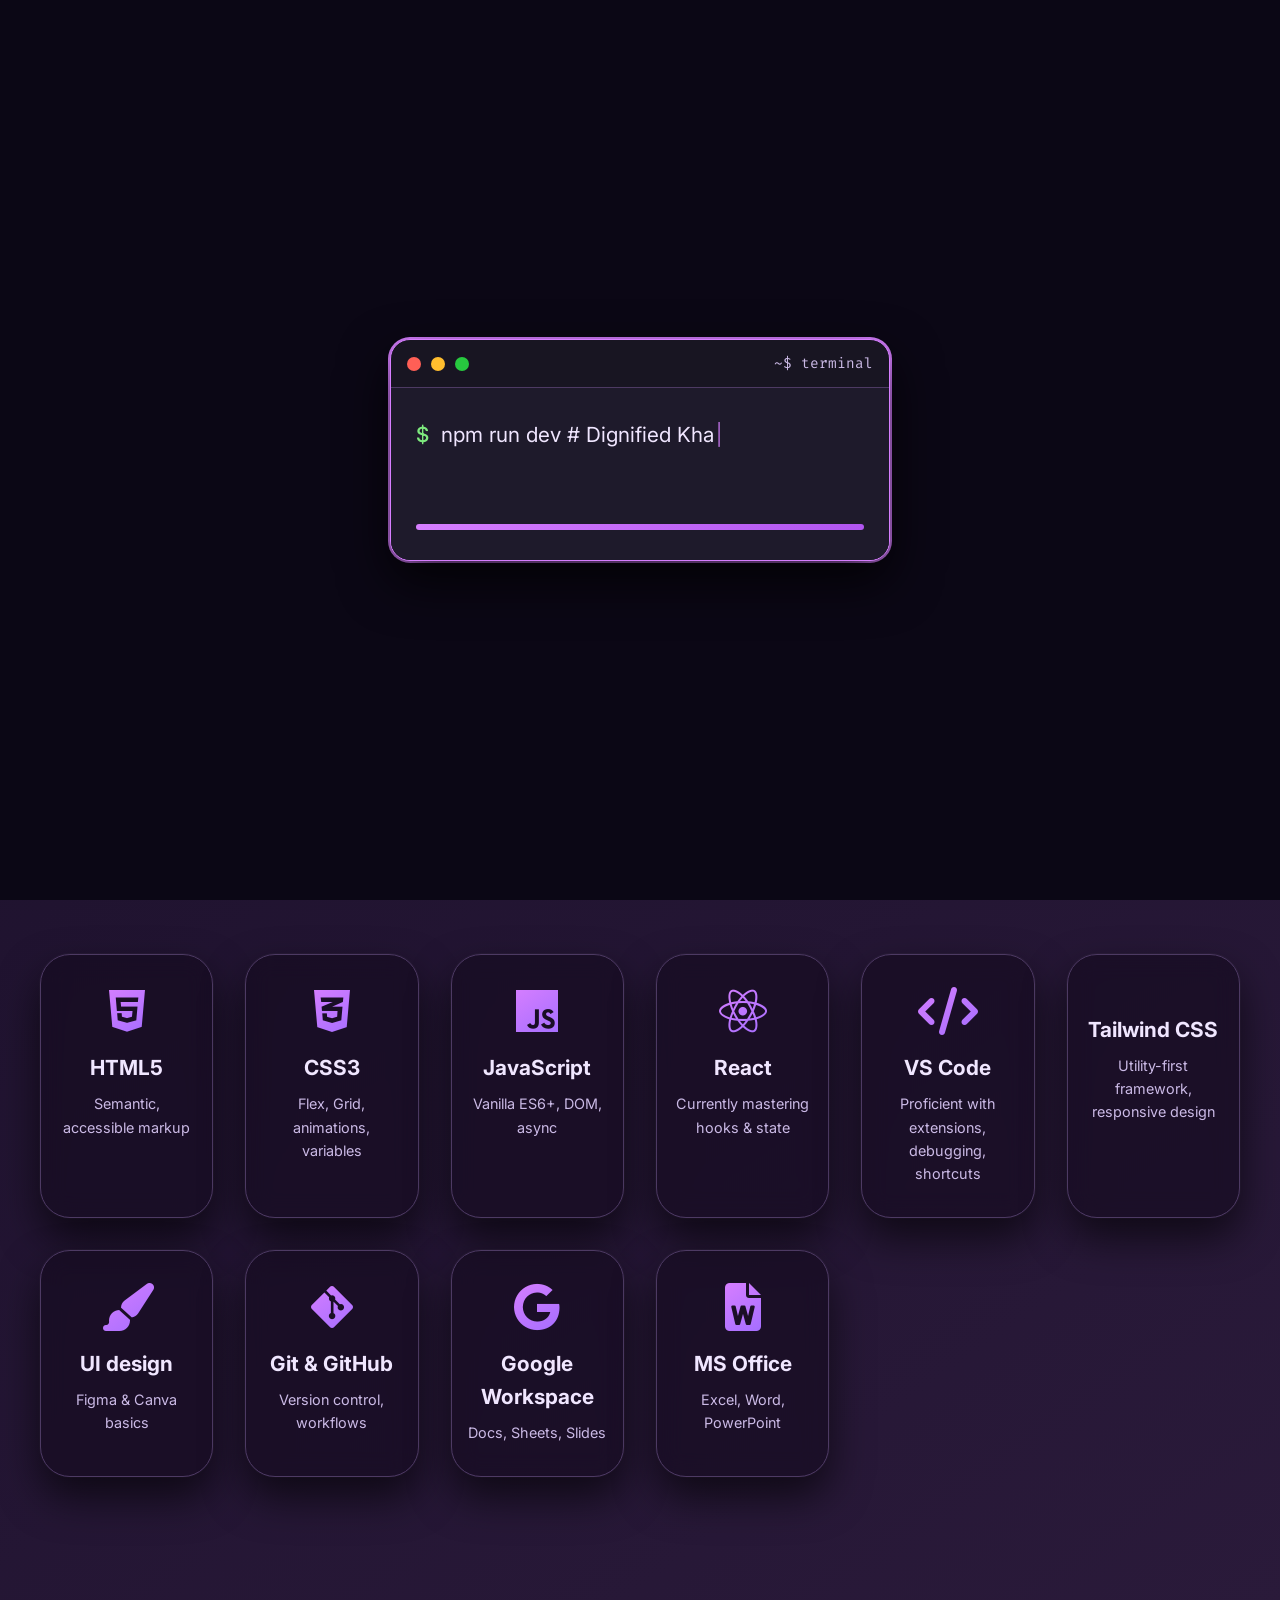
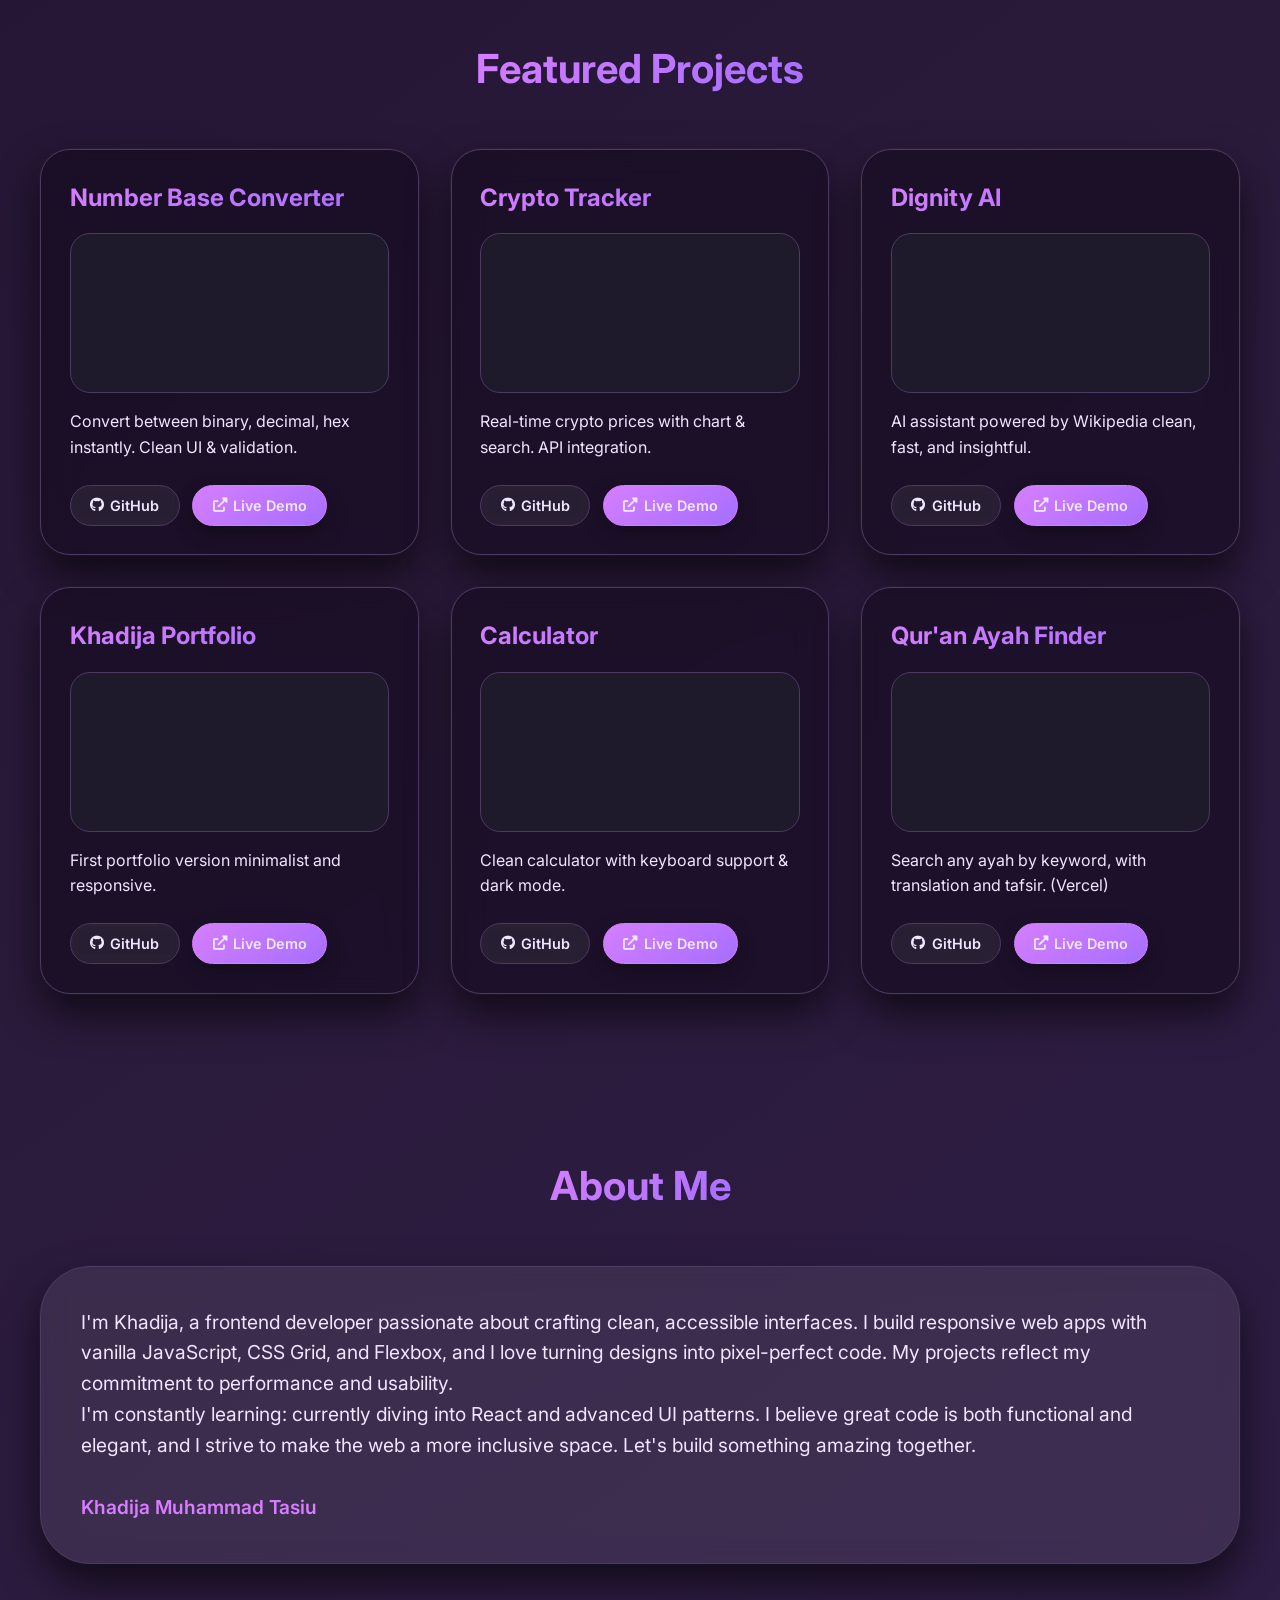
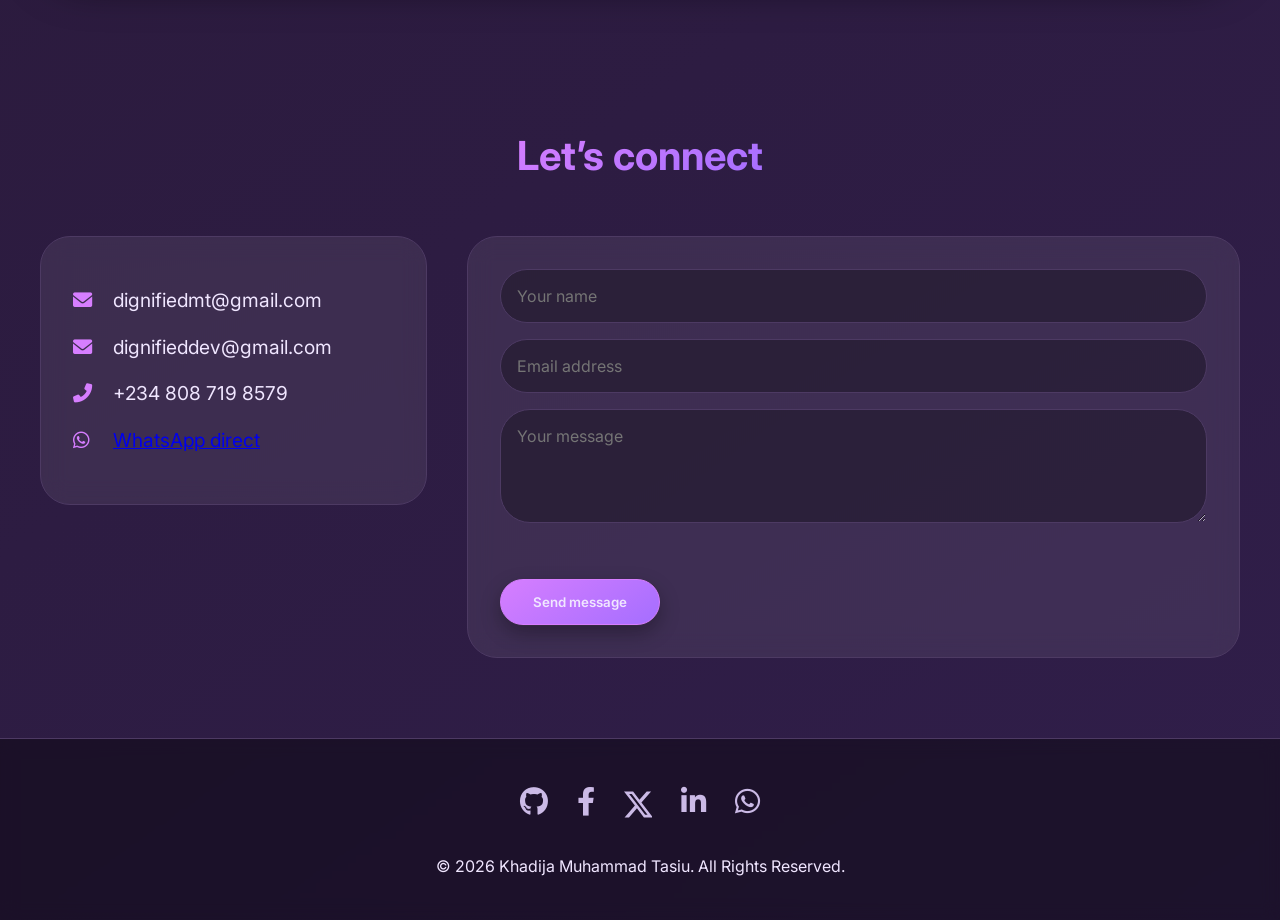
<file: index.html>
<!DOCTYPE html>
<html lang="en">
<head>
    <meta charset="UTF-8">
    <meta name="viewport" content="width=device-width, initial-scale=1.0">
    <title>Khadija Muhammad Tasiu · Frontend Developer</title>
    <!-- Google Fonts & Font Awesome 6 (icons only) -->
    <link rel="preconnect" href="https://fonts.googleapis.com">
    <link rel="preconnect" href="https://fonts.gstatic.com" crossorigin>
    <link href="https://fonts.googleapis.com/css2?family=Inter:opsz,wght@14..32,400;14..32,500;14..32,600;14..32,700&family=Fira+Code:wght@400;500&display=swap" rel="stylesheet">
    <link rel="stylesheet" href="https://cdnjs.cloudflare.com/ajax/libs/font-awesome/6.0.0-beta3/css/all.min.css">
    <link rel="stylesheet" href="style.css">
</head>
<body>
    <!-- SIMPLE VISIBLE LOADING OVERLAY -->
    <div id="loading-overlay" class="loading-overlay">
        <div class="overlay-card">
            <div class="overlay-header">
                <span class="dot red"></span>
                <span class="dot yellow"></span>
                <span class="dot green"></span>
                <span class="overlay-title">~$ terminal</span>
            </div>
            <div class="overlay-body">
                <div class="command-line">
                    <span class="prompt">$</span>
                    <span id="typewriter-main" class="command"></span>
                    <span class="cursor" id="cursor-main">|</span>
                </div>
                <div class="output-line" id="typewriter-quote"></div>
                <div class="loading-bar"><div class="loading-fill"></div></div>
            </div>
        </div>
    </div>

    <!-- STICKY NAVBAR with theme toggle -->
    <nav class="navbar" id="navbar">
        <div class="nav-container">
            <div class="logo">
                <i class="fas fa-code"></i> <strong>Dev Dignified</strong>
            </div>
            <ul class="nav-menu" id="nav-menu">
                <li><a href="#home" class="nav-link active">Home</a></li>
                <li><a href="#skills" class="nav-link">Skills</a></li>
                <li><a href="#projects" class="nav-link">Projects</a></li>
                <li><a href="#about" class="nav-link">About</a></li>
                <li><a href="#contact" class="nav-link">Contact</a></li>
            </ul>
            <div class="nav-actions">
                <button id="theme-toggle" class="theme-toggle" aria-label="Toggle theme">
                    <i class="fas fa-sun"></i>
                </button>
                <div class="hamburger" id="hamburger">
                    <span class="bar"></span><span class="bar"></span><span class="bar"></span>
                </div>
            </div>
        </div>
    </nav>

    <!-- HERO SECTION -->
    <section id="home" class="hero">
        <div class="hero-container fade-in">
            <img src="profile.jpg" alt="Khadija Muhammad Tasiu" class="profile-img" onerror="this.src='https://via.placeholder.com/200x200?text=Khadija'">
            <h1>Khadija Muhammad Tasiu</h1>
            <p class="hero-title">Frontend Developer · UI Architect · Accessibility advocate</p>
            <p class="hero-quote">“A lady who writes code writes the future.”</p>
            <div class="hero-buttons">
                <a href="#contact" class="btn primary-btn">Hire Me</a>
                <a href="#projects" class="btn outline-btn">View Projects</a>
                <a href="khadija_m_tasiu_cv.pdf" target="_blank" class="btn outline-btn">View CV <i class="fas fa-external-link-alt"></i></a>
            </div>
        </div>
    </section>

    <!-- SKILLS SECTION -->
    <section id="skills" class="skills">
        <div class="container">
            <h2 class="section-title"><span class="gradient-text">Technical Skills</span></h2>
            <div class="skills-grid">
                <div class="skill-card"><i class="fab fa-html5"></i><h3>HTML5</h3><p>Semantic, accessible markup</p></div>
                <div class="skill-card"><i class="fab fa-css3-alt"></i><h3>CSS3</h3><p>Flex, Grid, animations, variables</p></div>
                <div class="skill-card"><i class="fab fa-js"></i><h3>JavaScript</h3><p>Vanilla ES6+, DOM, async</p></div>
                <div class="skill-card"><i class="fab fa-react"></i><h3>React</h3><p>Currently mastering hooks & state</p></div>
                <div class="skill-card"><i class="fas fa-code"></i><h3>VS Code</h3><p>Proficient with extensions, debugging, shortcuts</p></div>
                <div class="skill-card"><i class="fab fa-tailwindcss"></i><h3>Tailwind CSS</h3><p>Utility-first framework, responsive design</p></div>
                <div class="skill-card"><i class="fas fa-paint-brush"></i><h3>UI design</h3><p>Figma & Canva basics</p></div>
                <div class="skill-card"><i class="fab fa-git-alt"></i><h3>Git & GitHub</h3><p>Version control, workflows</p></div>
                <div class="skill-card"><i class="fab fa-google"></i><h3>Google Workspace</h3><p>Docs, Sheets, Slides</p></div>
                <div class="skill-card"><i class="fas fa-file-word"></i><h3>MS Office</h3><p>Excel, Word, PowerPoint</p></div>
            </div>
        </div>
    </section>

    <!-- PROJECTS SECTION (6 real repos, updated) -->
    <section id="projects" class="projects">
        <div class="container">
            <h2 class="section-title"><span class="gradient-text">Featured Projects</span></h2>
            <div class="projects-grid">
                <!-- Number Base Converter -->
                <div class="project-card">
                    <h3>Number Base Converter</h3>
                    <div class="iframe-preview"><iframe src="https://dignifiedmt.github.io/number_base_converter" title="Number Base Converter preview" loading="lazy"></iframe></div>
                    <p>Convert between binary, decimal, hex instantly. Clean UI & validation.</p>
                    <div class="project-links">
                        <a href="https://github.com/Dignifiedmt/number_base_converter" target="_blank" class="btn small-btn"><i class="fab fa-github"></i> GitHub</a>
                        <a href="https://dignifiedmt.github.io/number_base_converter" target="_blank" class="btn small-btn primary-btn"><i class="fas fa-external-link-alt"></i> Live Demo</a>
                    </div>
                </div>
                <!-- Crypto Tracker -->
                <div class="project-card">
                    <h3>Crypto Tracker</h3>
                    <div class="iframe-preview"><iframe src="https://dignifiedmt.github.io/crypto_tracker" title="Crypto Tracker preview" loading="lazy"></iframe></div>
                    <p>Real-time crypto prices with chart & search. API integration.</p>
                    <div class="project-links">
                        <a href="https://github.com/Dignifiedmt/crypto_tracker" target="_blank" class="btn small-btn"><i class="fab fa-github"></i> GitHub</a>
                        <a href="https://dignifiedmt.github.io/crypto_tracker" target="_blank" class="btn small-btn primary-btn"><i class="fas fa-external-link-alt"></i> Live Demo</a>
                    </div>
                </div>
                <!-- Dignity AI (updated) -->
                <div class="project-card">
                    <h3>Dignity AI</h3>
                    <div class="iframe-preview"><iframe src="https://dignifiedmt.github.io/dignity-ai" title="Dignity AI preview" loading="lazy"></iframe></div>
                    <p>AI assistant powered by Wikipedia clean, fast, and insightful.</p>
                    <div class="project-links">
                        <a href="https://github.com/Dignifiedmt/dignity-ai.git" target="_blank" class="btn small-btn"><i class="fab fa-github"></i> GitHub</a>
                        <a href="https://dignifiedmt.github.io/dignity-ai" target="_blank" class="btn small-btn primary-btn"><i class="fas fa-external-link-alt"></i> Live Demo</a>
                    </div>
                </div>
                <!-- Khadija Portfolio -->
                <div class="project-card">
                    <h3>Khadija Portfolio</h3>
                    <div class="iframe-preview"><iframe src="https://dignifiedmt.github.io/khadija_portfolio" title="Portfolio v1 preview" loading="lazy"></iframe></div>
                    <p>First portfolio version minimalist and responsive.</p>
                    <div class="project-links">
                        <a href="https://github.com/Dignifiedmt/khadija_portfolio" target="_blank" class="btn small-btn"><i class="fab fa-github"></i> GitHub</a>
                        <a href="https://dignifiedmt.github.io/khadija_portfolio" target="_blank" class="btn small-btn primary-btn"><i class="fas fa-external-link-alt"></i> Live Demo</a>
                    </div>
                </div>
                <!-- Calculator -->
                <div class="project-card">
                    <h3>Calculator</h3>
                    <div class="iframe-preview"><iframe src="https://dignifiedmt.github.io/calculator" title="Calculator preview" loading="lazy"></iframe></div>
                    <p>Clean calculator with keyboard support & dark mode.</p>
                    <div class="project-links">
                        <a href="https://github.com/Dignifiedmt/calculator" target="_blank" class="btn small-btn"><i class="fab fa-github"></i> GitHub</a>
                        <a href="https://dignifiedmt.github.io/calculator" target="_blank" class="btn small-btn primary-btn"><i class="fas fa-external-link-alt"></i> Live Demo</a>
                    </div>
                </div>
                <!-- Qur'an Ayah Finder (Vercel) -->
                <div class="project-card">
                    <h3>Qur'an Ayah Finder</h3>
                    <div class="iframe-preview"><iframe src="https://quran-ayah-finder.vercel.app" title="Ayah Finder preview" loading="lazy"></iframe></div>
                    <p>Search any ayah by keyword, with translation and tafsir. (Vercel)</p>
                    <div class="project-links">
                        <a href="https://github.com/Dignifiedmt/qur-an-ayah-finder" target="_blank" class="btn small-btn"><i class="fab fa-github"></i> GitHub</a>
                        <a href="https://quran-ayah-finder.vercel.app" target="_blank" class="btn small-btn primary-btn"><i class="fas fa-external-link-alt"></i> Live Demo</a>
                    </div>
                </div>
            </div>
        </div>
    </section>

    <!-- ABOUT ME SECTION (concise) -->
    <section id="about" class="about">
        <div class="container">
            <h2 class="section-title"><span class="gradient-text">About Me</span></h2>
            <div class="about-content glass-card">
                <p>I'm Khadija, a frontend developer passionate about crafting clean, accessible interfaces. I build responsive web apps with vanilla JavaScript, CSS Grid, and Flexbox, and I love turning designs into pixel-perfect code. My projects reflect my commitment to performance and usability.</p>
                <p>I'm constantly learning: currently diving into React and advanced UI patterns. I believe great code is both functional and elegant, and I strive to make the web a more inclusive space. Let's build something amazing together.</p>
                <p class="signature">Khadija Muhammad Tasiu</p>
            </div>
        </div>
    </section>

    <!-- CONTACT SECTION -->
    <section id="contact" class="contact">
        <div class="container">
            <h2 class="section-title"><span class="gradient-text">Let’s connect</span></h2>
            <div class="contact-grid">
                <div class="contact-info glass-card">
                    <p><i class="fas fa-envelope"></i> dignifiedmt@gmail.com</p>
                    <p><i class="fas fa-envelope"></i> dignifieddev@gmail.com</p>
                    <p><i class="fas fa-phone-alt"></i> +234 808 719 8579</p>
                    <p><i class="fab fa-whatsapp"></i> <a href="https://wa.me/2348087198579" target="_blank">WhatsApp direct</a></p>
                </div>
                <form class="contact-form glass-card" action="mailto:dignifieddev@gmail.com" method="POST" enctype="text/plain" id="contactForm">
                    <input type="text" name="name" id="name" placeholder="Your name" required>
                    <input type="email" name="email" id="email" placeholder="Email address" required>
                    <textarea name="message" id="message" rows="4" placeholder="Your message" required></textarea>
                    <div class="form-feedback" id="formFeedback"></div>
                    <button type="submit" class="btn primary-btn" id="submitBtn">Send message</button>
                </form>
            </div>
        </div>
    </section>

    <!-- FOOTER -->
    <footer class="footer">
        <div class="container">
            <div class="social-links">
                <a href="https://github.com/Dignifiedmt" target="_blank" aria-label="GitHub"><i class="fab fa-github"></i></a>
                <a href="https://www.facebook.com/devkhadijamtasiu" target="_blank" aria-label="Facebook"><i class="fab fa-facebook-f"></i></a>
                <a href="https://x.com/Dignifiedmt" target="_blank" aria-label="X (Twitter)">
                <svg xmlns="http://www.w3.org/2000/svg" width="24" height="24" viewBox="0 0 24 24" fill="currentColor" class="x-icon">
                <path d="M18.901 1.153h3.68l-8.04 9.19L24 22.846h-7.406l-5.8-7.584-6.638 7.584H.474l8.6-9.83L0 1.154h7.594l5.243 6.932ZM17.61 20.644h2.039L6.486 3.24H4.298Z"/>
                </svg>
                </a>
                <a href="https://www.linkedin.com/in/khadija-muhammad-tasiu-407240288" target="_blank" aria-label="LinkedIn"><i class="fab fa-linkedin-in"></i></a>
                <a href="https://wa.me/2348087198579" target="_blank" aria-label="WhatsApp"><i class="fab fa-whatsapp"></i></a>
            </div>
            <div class="copyright">
                &copy; <span id="year"></span> Khadija Muhammad Tasiu. All Rights Reserved.
            </div>
        </div>
    </footer>

    <!-- SCROLL TO TOP BUTTON -->
    <button id="scrollTopBtn" aria-label="Scroll to top"><i class="fas fa-arrow-up"></i></button>

    <script src="script.js"></script>
</body>
</html>
</file>
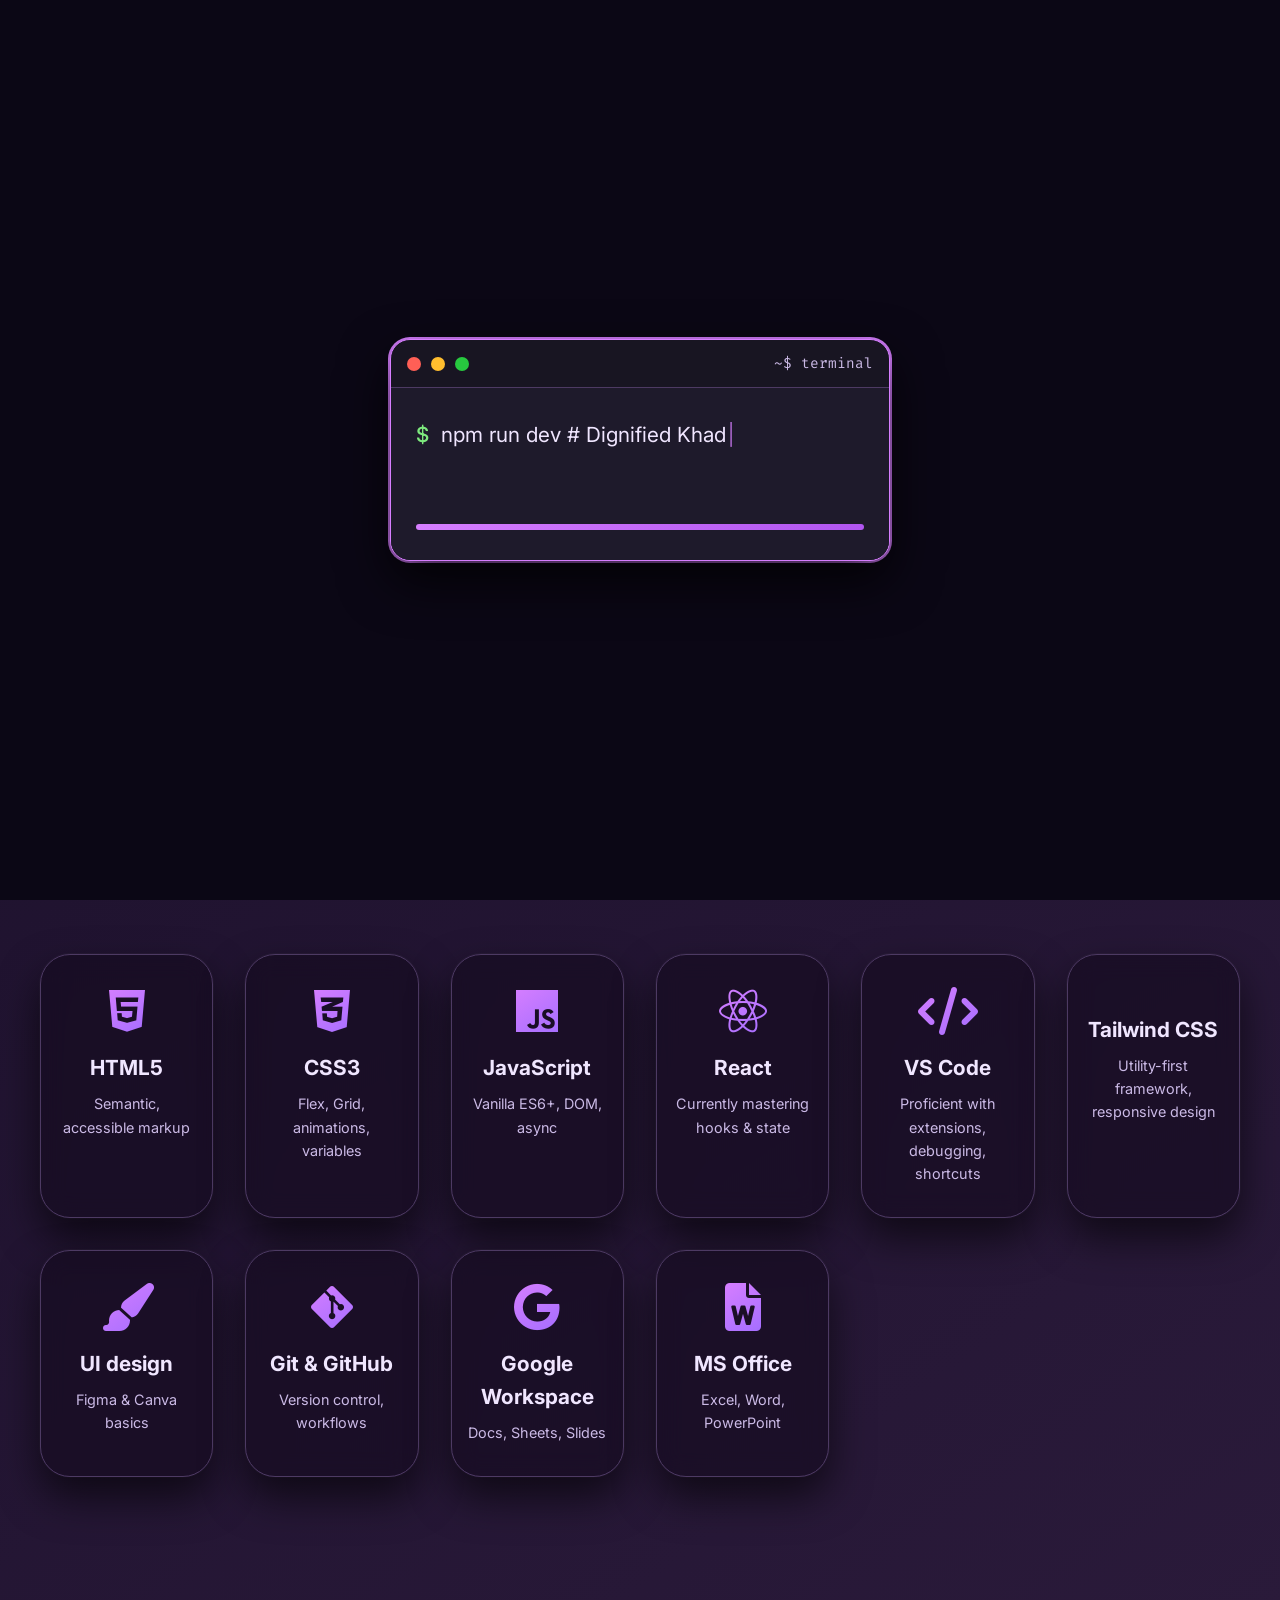
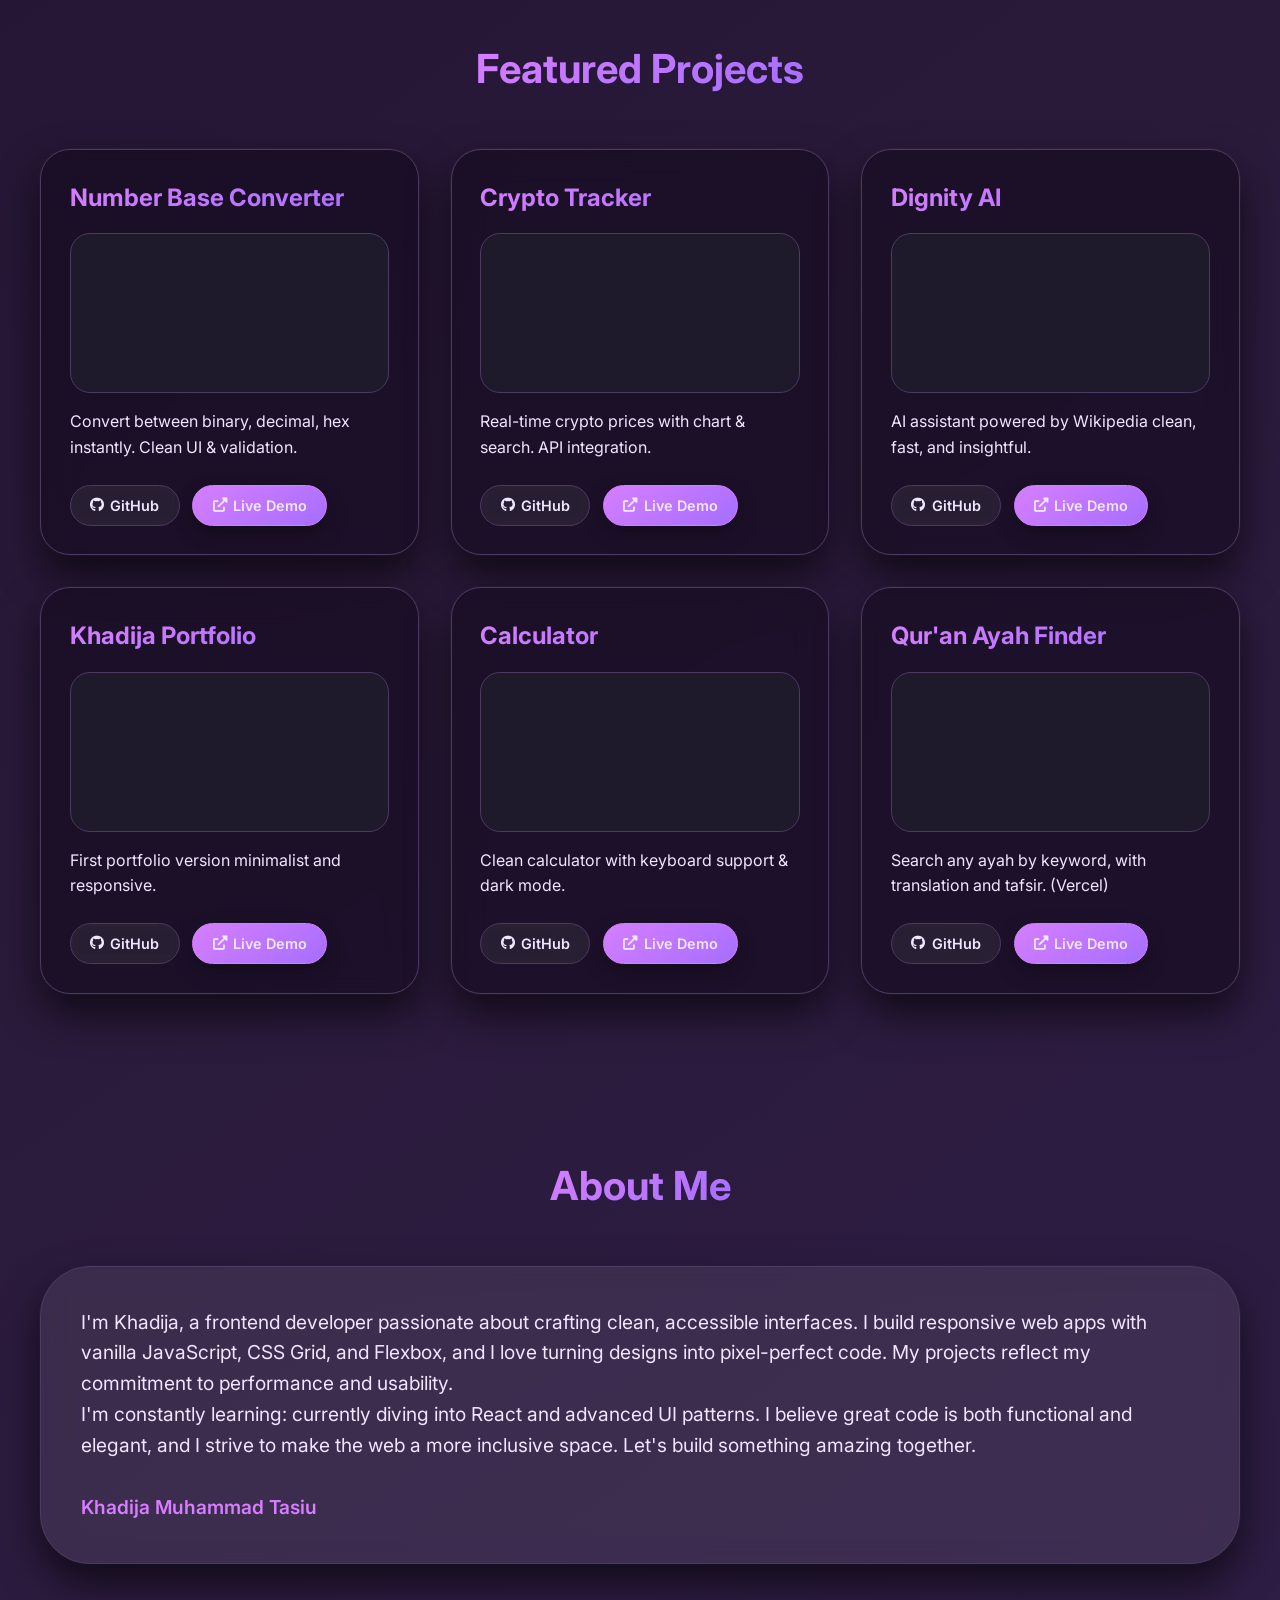
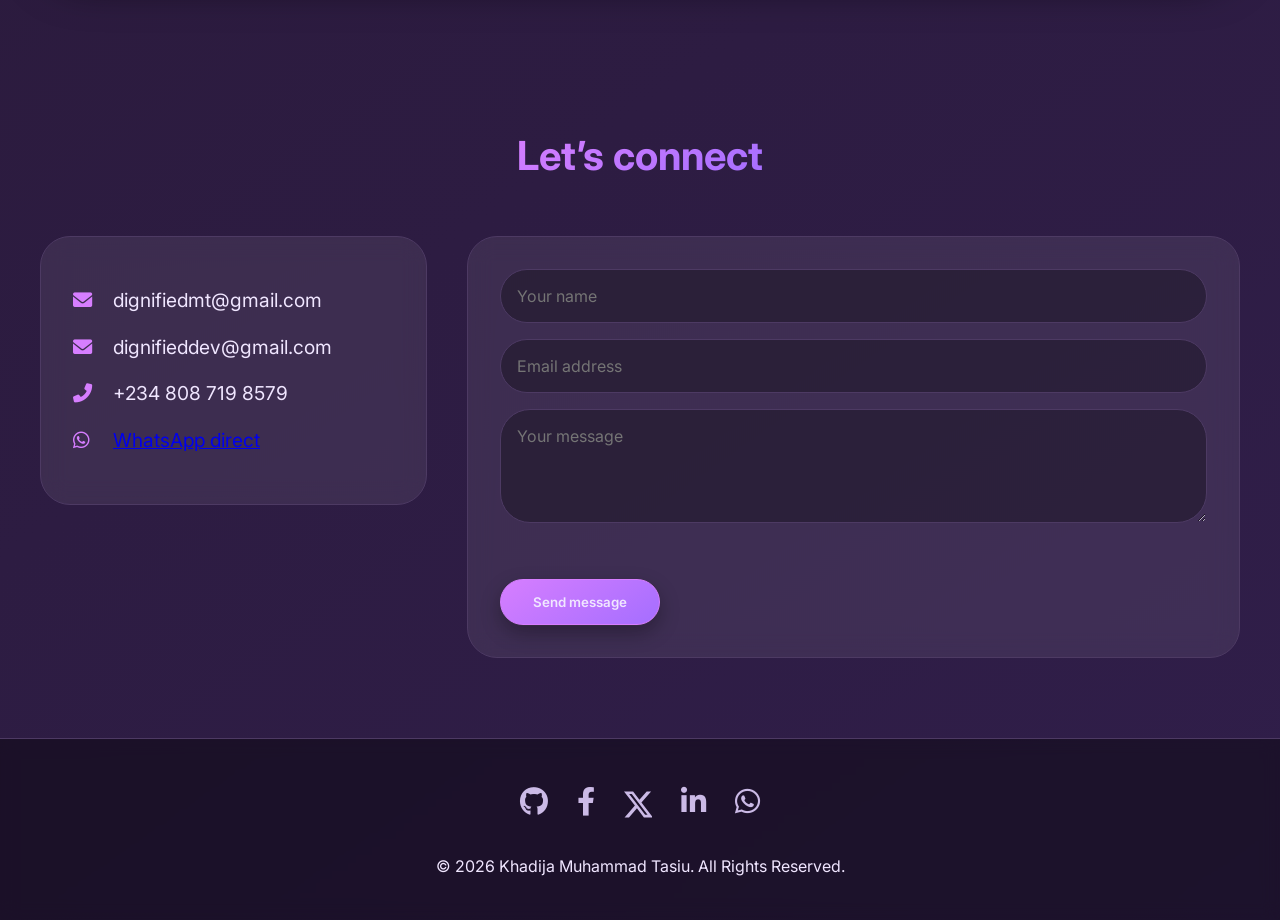
<file: indexs.html>
<!DOCTYPE html>
<html lang="en">
<head>
    <meta charset="UTF-8">
    <meta name="viewport" content="width=device-width, initial-scale=1.0">
    <title>Khadija Muhammad Tasiu · Frontend Developer</title>
    <!-- Google Fonts & Font Awesome 6 (icons only) -->
    <link rel="preconnect" href="https://fonts.googleapis.com">
    <link rel="preconnect" href="https://fonts.gstatic.com" crossorigin>
    <link href="https://fonts.googleapis.com/css2?family=Inter:opsz,wght@14..32,400;14..32,500;14..32,600;14..32,700&family=Fira+Code:wght@400;500&display=swap" rel="stylesheet">
    <link rel="stylesheet" href="https://cdnjs.cloudflare.com/ajax/libs/font-awesome/6.0.0-beta3/css/all.min.css">
    <link rel="stylesheet" href="style.css">
</head>
<body>
    <!-- SIMPLE VISIBLE LOADING OVERLAY -->
    <div id="loading-overlay" class="loading-overlay">
        <div class="overlay-card">
            <div class="overlay-header">
                <span class="dot red"></span>
                <span class="dot yellow"></span>
                <span class="dot green"></span>
                <span class="overlay-title">~$ terminal</span>
            </div>
            <div class="overlay-body">
                <div class="command-line">
                    <span class="prompt">$</span>
                    <span id="typewriter-main" class="command"></span>
                    <span class="cursor" id="cursor-main">|</span>
                </div>
                <div class="output-line" id="typewriter-quote"></div>
                <div class="loading-bar"><div class="loading-fill"></div></div>
            </div>
        </div>
    </div>

    <!-- STICKY NAVBAR with theme toggle -->
    <nav class="navbar" id="navbar">
        <div class="nav-container">
            <div class="logo">
                <i class="fas fa-code"></i> <strong>Dev Dignified</strong>
            </div>
            <ul class="nav-menu" id="nav-menu">
                <li><a href="#home" class="nav-link active">Home</a></li>
                <li><a href="#skills" class="nav-link">Skills</a></li>
                <li><a href="#projects" class="nav-link">Projects</a></li>
                <li><a href="#about" class="nav-link">About</a></li>
                <li><a href="#contact" class="nav-link">Contact</a></li>
            </ul>
            <div class="nav-actions">
                <button id="theme-toggle" class="theme-toggle" aria-label="Toggle theme">
                    <i class="fas fa-sun"></i>
                </button>
                <div class="hamburger" id="hamburger">
                    <span class="bar"></span><span class="bar"></span><span class="bar"></span>
                </div>
            </div>
        </div>
    </nav>

    <!-- HERO SECTION -->
    <section id="home" class="hero">
        <div class="hero-container fade-in">
            <img src="profile.jpg" alt="Khadija Muhammad Tasiu" class="profile-img" onerror="this.src='https://via.placeholder.com/200x200?text=Khadija'">
            <h1>Khadija Muhammad Tasiu</h1>
            <p class="hero-title">Frontend Developer · UI Architect · Accessibility advocate</p>
            <p class="hero-quote">“A lady who writes code writes the future.”</p>
            <div class="hero-buttons">
                <a href="#contact" class="btn primary-btn">Hire Me</a>
                <a href="#projects" class="btn outline-btn">View Projects</a>
                <a href="khadija_m_tasiu_cv.pdf" target="_blank" class="btn outline-btn">View CV <i class="fas fa-external-link-alt"></i></a>
            </div>
        </div>
    </section>

    <!-- SKILLS SECTION -->
    <section id="skills" class="skills">
        <div class="container">
            <h2 class="section-title"><span class="gradient-text">Technical Skills</span></h2>
            <div class="skills-grid">
                <div class="skill-card"><i class="fab fa-html5"></i><h3>HTML5</h3><p>Semantic, accessible markup</p></div>
                <div class="skill-card"><i class="fab fa-css3-alt"></i><h3>CSS3</h3><p>Flex, Grid, animations, variables</p></div>
                <div class="skill-card"><i class="fab fa-js"></i><h3>JavaScript</h3><p>Vanilla ES6+, DOM, async</p></div>
                <div class="skill-card"><i class="fab fa-react"></i><h3>React</h3><p>Currently mastering hooks & state</p></div>
                <div class="skill-card"><i class="fas fa-code"></i><h3>VS Code</h3><p>Proficient with extensions, debugging, shortcuts</p></div>
                <div class="skill-card"><i class="fab fa-tailwindcss"></i><h3>Tailwind CSS</h3><p>Utility-first framework, responsive design</p></div>
                <div class="skill-card"><i class="fas fa-paint-brush"></i><h3>UI design</h3><p>Figma & Canva basics</p></div>
                <div class="skill-card"><i class="fab fa-git-alt"></i><h3>Git & GitHub</h3><p>Version control, workflows</p></div>
                <div class="skill-card"><i class="fab fa-google"></i><h3>Google Workspace</h3><p>Docs, Sheets, Slides</p></div>
                <div class="skill-card"><i class="fas fa-file-word"></i><h3>MS Office</h3><p>Excel, Word, PowerPoint</p></div>
            </div>
        </div>
    </section>

    <!-- PROJECTS SECTION (6 real repos, updated) -->
    <section id="projects" class="projects">
        <div class="container">
            <h2 class="section-title"><span class="gradient-text">Featured Projects</span></h2>
            <div class="projects-grid">
                <!-- Number Base Converter -->
                <div class="project-card">
                    <h3>Number Base Converter</h3>
                    <div class="iframe-preview"><iframe src="https://dignifiedmt.github.io/number_base_converter" title="Number Base Converter preview" loading="lazy"></iframe></div>
                    <p>Convert between binary, decimal, hex instantly. Clean UI & validation.</p>
                    <div class="project-links">
                        <a href="https://github.com/Dignifiedmt/number_base_converter" target="_blank" class="btn small-btn"><i class="fab fa-github"></i> GitHub</a>
                        <a href="https://dignifiedmt.github.io/number_base_converter" target="_blank" class="btn small-btn primary-btn"><i class="fas fa-external-link-alt"></i> Live Demo</a>
                    </div>
                </div>
                <!-- Crypto Tracker -->
                <div class="project-card">
                    <h3>Crypto Tracker</h3>
                    <div class="iframe-preview"><iframe src="https://dignifiedmt.github.io/crypto_tracker" title="Crypto Tracker preview" loading="lazy"></iframe></div>
                    <p>Real-time crypto prices with chart & search. API integration.</p>
                    <div class="project-links">
                        <a href="https://github.com/Dignifiedmt/crypto_tracker" target="_blank" class="btn small-btn"><i class="fab fa-github"></i> GitHub</a>
                        <a href="https://dignifiedmt.github.io/crypto_tracker" target="_blank" class="btn small-btn primary-btn"><i class="fas fa-external-link-alt"></i> Live Demo</a>
                    </div>
                </div>
                <!-- Dignity AI (updated) -->
                <div class="project-card">
                    <h3>Dignity AI</h3>
                    <div class="iframe-preview"><iframe src="https://dignifiedmt.github.io/dignity-ai" title="Dignity AI preview" loading="lazy"></iframe></div>
                    <p>AI assistant powered by Wikipedia clean, fast, and insightful.</p>
                    <div class="project-links">
                        <a href="https://github.com/Dignifiedmt/dignity-ai.git" target="_blank" class="btn small-btn"><i class="fab fa-github"></i> GitHub</a>
                        <a href="https://dignifiedmt.github.io/dignity-ai" target="_blank" class="btn small-btn primary-btn"><i class="fas fa-external-link-alt"></i> Live Demo</a>
                    </div>
                </div>
                <!-- Khadija Portfolio -->
                <div class="project-card">
                    <h3>Khadija Portfolio</h3>
                    <div class="iframe-preview"><iframe src="https://dignifiedmt.github.io/khadija_portfolio" title="Portfolio v1 preview" loading="lazy"></iframe></div>
                    <p>First portfolio version minimalist and responsive.</p>
                    <div class="project-links">
                        <a href="https://github.com/Dignifiedmt/khadija_portfolio" target="_blank" class="btn small-btn"><i class="fab fa-github"></i> GitHub</a>
                        <a href="https://dignifiedmt.github.io/khadija_portfolio" target="_blank" class="btn small-btn primary-btn"><i class="fas fa-external-link-alt"></i> Live Demo</a>
                    </div>
                </div>
                <!-- Calculator -->
                <div class="project-card">
                    <h3>Calculator</h3>
                    <div class="iframe-preview"><iframe src="https://dignifiedmt.github.io/calculator" title="Calculator preview" loading="lazy"></iframe></div>
                    <p>Clean calculator with keyboard support & dark mode.</p>
                    <div class="project-links">
                        <a href="https://github.com/Dignifiedmt/calculator" target="_blank" class="btn small-btn"><i class="fab fa-github"></i> GitHub</a>
                        <a href="https://dignifiedmt.github.io/calculator" target="_blank" class="btn small-btn primary-btn"><i class="fas fa-external-link-alt"></i> Live Demo</a>
                    </div>
                </div>
                <!-- Qur'an Ayah Finder (Vercel) -->
                <div class="project-card">
                    <h3>Qur'an Ayah Finder</h3>
                    <div class="iframe-preview"><iframe src="https://quran-ayah-finder.vercel.app" title="Ayah Finder preview" loading="lazy"></iframe></div>
                    <p>Search any ayah by keyword, with translation and tafsir. (Vercel)</p>
                    <div class="project-links">
                        <a href="https://github.com/Dignifiedmt/qur-an-ayah-finder" target="_blank" class="btn small-btn"><i class="fab fa-github"></i> GitHub</a>
                        <a href="https://quran-ayah-finder.vercel.app" target="_blank" class="btn small-btn primary-btn"><i class="fas fa-external-link-alt"></i> Live Demo</a>
                    </div>
                </div>
            </div>
        </div>
    </section>

    <!-- ABOUT ME SECTION (concise) -->
    <section id="about" class="about">
        <div class="container">
            <h2 class="section-title"><span class="gradient-text">About Me</span></h2>
            <div class="about-content glass-card">
                <p>I'm Khadija, a frontend developer passionate about crafting clean, accessible interfaces. I build responsive web apps with vanilla JavaScript, CSS Grid, and Flexbox, and I love turning designs into pixel-perfect code. My projects reflect my commitment to performance and usability.</p>
                <p>I'm constantly learning: currently diving into React and advanced UI patterns. I believe great code is both functional and elegant, and I strive to make the web a more inclusive space. Let's build something amazing together.</p>
                <p class="signature">Khadija Muhammad Tasiu</p>
            </div>
        </div>
    </section>

    <!-- CONTACT SECTION -->
    <section id="contact" class="contact">
        <div class="container">
            <h2 class="section-title"><span class="gradient-text">Let’s connect</span></h2>
            <div class="contact-grid">
                <div class="contact-info glass-card">
                    <p><i class="fas fa-envelope"></i> dignifiedmt@gmail.com</p>
                    <p><i class="fas fa-envelope"></i> dignifieddev@gmail.com</p>
                    <p><i class="fas fa-phone-alt"></i> +234 808 719 8579</p>
                    <p><i class="fab fa-whatsapp"></i> <a href="https://wa.me/2348087198579" target="_blank">WhatsApp direct</a></p>
                </div>
                <form class="contact-form glass-card" action="mailto:dignifieddev@gmail.com" method="POST" enctype="text/plain" id="contactForm">
                    <input type="text" name="name" id="name" placeholder="Your name" required>
                    <input type="email" name="email" id="email" placeholder="Email address" required>
                    <textarea name="message" id="message" rows="4" placeholder="Your message" required></textarea>
                    <div class="form-feedback" id="formFeedback"></div>
                    <button type="submit" class="btn primary-btn" id="submitBtn">Send message</button>
                </form>
            </div>
        </div>
    </section>

    <!-- FOOTER -->
    <footer class="footer">
        <div class="container">
            <div class="social-links">
                <a href="https://github.com/Dignifiedmt" target="_blank" aria-label="GitHub"><i class="fab fa-github"></i></a>
                <a href="https://www.facebook.com/devkhadijamtasiu" target="_blank" aria-label="Facebook"><i class="fab fa-facebook-f"></i></a>
                <a href="https://x.com/Dignifiedmt" target="_blank" aria-label="X (Twitter)">
                <svg xmlns="http://www.w3.org/2000/svg" width="24" height="24" viewBox="0 0 24 24" fill="currentColor" class="x-icon">
                <path d="M18.901 1.153h3.68l-8.04 9.19L24 22.846h-7.406l-5.8-7.584-6.638 7.584H.474l8.6-9.83L0 1.154h7.594l5.243 6.932ZM17.61 20.644h2.039L6.486 3.24H4.298Z"/>
                </svg>
                </a>
                <a href="https://www.linkedin.com/in/khadija-muhammad-tasiu-407240288" target="_blank" aria-label="LinkedIn"><i class="fab fa-linkedin-in"></i></a>
                <a href="https://wa.me/2348087198579" target="_blank" aria-label="WhatsApp"><i class="fab fa-whatsapp"></i></a>
            </div>
            <div class="copyright">
                &copy; <span id="year"></span> Khadija Muhammad Tasiu. All Rights Reserved.
            </div>
        </div>
    </footer>

    <!-- SCROLL TO TOP BUTTON -->
    <button id="scrollTopBtn" aria-label="Scroll to top"><i class="fas fa-arrow-up"></i></button>

    <script src="script.js"></script>
</body>
</html>
</file>
<file: style.css>
/* style.css - light/dark mode with visible overlay, no Tailwind references */
:root {
    /* Dark mode (default) */
    --bg-gradient: linear-gradient(145deg, #1a0f2a, #2a1a3a, #301e4a);
    --surface: rgba(20, 10, 30, 0.6);
    --surface-light: rgba(255, 255, 255, 0.08);
    --text-primary: #f0e6ff;
    --text-secondary: #cbbae6;
    --accent: #d67eff;
    --accent-glow: #b155f0;
    --border: #4d3a63;
    --shadow: 0 20px 40px rgba(0, 0, 0, 0.6), 0 0 0 1px rgba(255, 255, 255, 0.03);
    --shadow-hover: 0 25px 45px rgba(0, 0, 0, 0.8), 0 0 0 1px var(--accent);
    --navbar-bg: rgba(18, 8, 28, 0.75);
    --footer-bg: rgba(0, 0, 0, 0.4);
    --input-bg: rgba(0, 0, 0, 0.3);
    --overlay-bg: #0b0715;
    --overlay-card: #1e1a2b;
    --success: #a5f7b0;
    --error: #ffb0b0;
}

body.light-mode {
    --bg-gradient: linear-gradient(145deg, #f5f0ff, #e6d9ff, #d9c4ff);
    --surface: rgba(245, 240, 255, 0.7);
    --surface-light: rgba(255, 255, 255, 0.5);
    --text-primary: #1a0b2e;
    --text-secondary: #4a3a5e;
    --accent: #9f5eff;
    --accent-glow: #b77eff;
    --border: #c2a2ff;
    --shadow: 0 20px 40px rgba(0, 0, 0, 0.1), 0 0 0 1px rgba(255, 255, 255, 0.8);
    --shadow-hover: 0 25px 45px rgba(0, 0, 0, 0.15), 0 0 0 1px var(--accent);
    --navbar-bg: rgba(255, 255, 255, 0.75);
    --footer-bg: rgba(240, 230, 255, 0.7);
    --input-bg: rgba(255, 255, 255, 0.5);
    --overlay-bg: #2d2640;
    --overlay-card: #f0eaff;
    --success: #2e7d32;
    --error: #c62828;
}

* {
    margin: 0;
    padding: 0;
    box-sizing: border-box;
    font-family: 'Inter', sans-serif;
    transition: background-color 0.3s, border-color 0.2s;
}

body {
    background: var(--bg-gradient);
    color: var(--text-primary);
    line-height: 1.6;
    min-height: 100vh;
}

/* ----- LOADING OVERLAY (simple & visible) ----- */
.loading-overlay {
    position: fixed;
    top: 0; left: 0; width: 100%; height: 100%;
    background: var(--overlay-bg);
    backdrop-filter: blur(10px);
    z-index: 9999;
    display: flex;
    align-items: center;
    justify-content: center;
    transition: opacity 0.5s ease, visibility 0.5s;
    font-family: 'Fira Code', monospace;
}

.overlay-card {
    background: var(--overlay-card);
    border-radius: 20px;
    width: 500px;
    max-width: 90%;
    box-shadow: 0 20px 50px rgba(0,0,0,0.8), 0 0 0 2px var(--accent);
    overflow: hidden;
    border: 1px solid var(--accent);
}

.overlay-header {
    background: rgba(0,0,0,0.2);
    padding: 12px 16px;
    display: flex;
    align-items: center;
    gap: 10px;
    border-bottom: 1px solid var(--border);
}

.dot {
    width: 14px;
    height: 14px;
    border-radius: 50%;
}

.red { background: #ff5f56; }
.yellow { background: #ffbd2e; }
.green { background: #27c93f; }

.overlay-title {
    color: var(--text-secondary);
    margin-left: auto;
    font-size: 0.9rem;
    font-family: 'Fira Code', monospace;
}

.overlay-body {
    padding: 30px 25px;
    background: var(--overlay-card);
}

.command-line {
    font-family: 'Fira Code', monospace;
    font-size: 1.3rem;
    margin-bottom: 20px;
    display: flex;
    flex-wrap: wrap;
    align-items: baseline;
}

.prompt {
    color: #7ee97e;
    margin-right: 12px;
    font-weight: 500;
}

.command {
    color: var(--text-primary);
}

.cursor {
    animation: blink 1s step-end infinite;
    color: var(--accent);
    font-weight: 300;
    margin-left: 2px;
}

.output-line {
    color: #6a9955;
    font-size: 1.1rem;
    font-family: 'Fira Code', monospace;
    min-height: 2rem;
    margin-bottom: 20px;
}

.loading-bar {
    width: 100%;
    height: 6px;
    background: var(--border);
    border-radius: 10px;
    overflow: hidden;
}

.loading-fill {
    width: 100%;
    height: 100%;
    background: linear-gradient(90deg, var(--accent), var(--accent-glow));
    animation: loadProgress 7s linear forwards;
}

@keyframes loadProgress {
    0% { width: 0%; }
    100% { width: 100%; }
}
@keyframes blink { 50% { opacity: 0; } }

/* ----- navbar ----- */
.navbar {
    position: sticky;
    top: 0;
    background: var(--navbar-bg);
    backdrop-filter: blur(16px);
    border-bottom: 1px solid var(--border);
    z-index: 100;
    padding: 0.8rem 2rem;
}

.nav-container {
    max-width: 1300px;
    margin: 0 auto;
    display: flex;
    justify-content: space-between;
    align-items: center;
}

.logo {
    font-size: 1.6rem;
    font-weight: 700;
    background: linear-gradient(145deg, var(--accent), #a56eff);
    -webkit-background-clip: text;
    background-clip: text;
    color: transparent;
}

.logo i { color: var(--accent); margin-right: 6px; }

.nav-menu {
    display: flex;
    gap: 2rem;
    list-style: none;
}

.nav-link {
    color: var(--text-secondary);
    text-decoration: none;
    font-weight: 500;
    transition: all 0.3s ease;
    position: relative;
}

.nav-link:hover, .nav-link.active {
    color: var(--text-primary);
    text-shadow: 0 0 8px var(--accent);
}

.nav-link.active::after {
    content: '';
    position: absolute;
    bottom: -6px;
    left: 0;
    width: 100%;
    height: 2px;
    background: var(--accent);
    box-shadow: 0 0 10px var(--accent);
}

.nav-actions {
    display: flex;
    align-items: center;
    gap: 1rem;
}

.theme-toggle {
    background: none;
    border: none;
    font-size: 1.6rem;
    cursor: pointer;
    color: var(--text-secondary);
    transition: transform 0.3s;
    padding: 0 0.3rem;
}

.theme-toggle:hover {
    transform: rotate(15deg);
    color: var(--accent);
}

.hamburger {
    display: none;
    flex-direction: column;
    cursor: pointer;
}

.bar {
    width: 25px;
    height: 3px;
    background: var(--text-primary);
    margin: 3px 0;
    border-radius: 2px;
}

/* ----- sections general ----- */
section {
    padding: 5rem 1rem;
}

.container {
    max-width: 1200px;
    margin: 0 auto;
}

.section-title {
    font-size: 2.5rem;
    margin-bottom: 3rem;
    text-align: center;
}

.gradient-text {
    background: linear-gradient(145deg, var(--accent), #a56eff);
    -webkit-background-clip: text;
    background-clip: text;
    color: transparent;
}

/* ----- hero ----- */
.hero {
    min-height: 75vh;
    display: flex;
    align-items: center;
    text-align: center;
}

.hero-container {
    max-width: 900px;
    margin: 0 auto;
    animation: fadeInUp 1s ease;
}

@keyframes fadeInUp {
    from { opacity: 0; transform: translateY(30px); }
    to { opacity: 1; transform: translateY(0); }
}

.profile-img {
    width: 200px;
    height: 200px;
    border-radius: 50%;
    object-fit: cover;
    border: 3px solid var(--accent);
    box-shadow: 0 0 40px var(--accent);
    margin-bottom: 2rem;
}

.hero h1 {
    font-size: 3.5rem;
    background: linear-gradient(145deg, var(--text-primary), var(--accent));
    -webkit-background-clip: text;
    background-clip: text;
    color: transparent;
    margin-bottom: 1rem;
}

.hero-title {
    font-size: 1.4rem;
    color: var(--text-secondary);
}

.hero-quote {
    font-size: 1.3rem;
    font-style: italic;
    margin: 2rem 0;
    color: var(--text-secondary);
}

.hero-buttons {
    display: flex;
    gap: 1.2rem;
    justify-content: center;
    flex-wrap: wrap;
}

.btn {
    padding: 0.9rem 2rem;
    border-radius: 50px;
    text-decoration: none;
    font-weight: 600;
    transition: all 0.3s ease;
    border: none;
    cursor: pointer;
    display: inline-flex;
    align-items: center;
    gap: 0.4rem;
    background: var(--surface-light);
    backdrop-filter: blur(4px);
    border: 1px solid var(--border);
    color: var(--text-primary);
}

.primary-btn {
    background: linear-gradient(145deg, var(--accent), #a56eff);
    border: 1px solid var(--accent);
    box-shadow: 0 8px 20px rgba(0,0,0,0.3);
}

.primary-btn:hover {
    transform: translateY(-4px);
    box-shadow: 0 15px 30px var(--accent);
}

.outline-btn:hover {
    background: var(--surface-light);
    border-color: var(--accent);
    transform: scale(1.05);
}

/* ----- skills grid ----- */
.skills-grid {
    display: grid;
    grid-template-columns: repeat(auto-fit, minmax(160px, 1fr));
    gap: 2rem;
}

.skill-card {
    background: var(--surface);
    backdrop-filter: blur(12px);
    border: 1px solid var(--border);
    border-radius: 30px;
    padding: 2rem 1rem;
    text-align: center;
    transition: all 0.3s ease;
    box-shadow: var(--shadow);
}

.skill-card:hover {
    transform: translateY(-8px) scale(1.02);
    border-color: var(--accent);
    box-shadow: var(--shadow-hover);
}

.skill-card i {
    font-size: 3rem;
    background: linear-gradient(145deg, var(--accent), #a56eff);
    -webkit-background-clip: text;
    background-clip: text;
    color: transparent;
    margin-bottom: 1rem;
}

.skill-card h3 {
    font-size: 1.3rem;
    margin-bottom: 0.5rem;
}

.skill-card p {
    font-size: 0.9rem;
    color: var(--text-secondary);
}

/* ----- projects grid ----- */
.projects-grid {
    display: grid;
    grid-template-columns: repeat(auto-fit, minmax(300px, 1fr));
    gap: 2rem;
}

.project-card {
    background: var(--surface);
    backdrop-filter: blur(16px);
    border-radius: 30px;
    padding: 1.8rem;
    border: 1px solid var(--border);
    box-shadow: var(--shadow);
    transition: all 0.3s ease;
}

.project-card:hover {
    transform: translateY(-8px);
    border-color: var(--accent);
    box-shadow: var(--shadow-hover);
}

.iframe-preview {
    position: relative;
    width: 100%;
    height: 160px;
    border-radius: 20px;
    overflow: hidden;
    margin: 1rem 0;
    background: var(--overlay-card);
    border: 1px solid var(--border);
}

.iframe-preview iframe {
    width: 100%;
    height: 100%;
    border: none;
}

.project-card h3 {
    font-size: 1.5rem;
    background: linear-gradient(145deg, var(--accent), #a56eff);
    -webkit-background-clip: text;
    background-clip: text;
    color: transparent;
}

.project-links {
    display: flex;
    gap: 0.8rem;
    margin-top: 1.5rem;
    flex-wrap: wrap;
}

.small-btn {
    padding: 0.5rem 1.2rem;
    font-size: 0.9rem;
}

/* ----- about ----- */
.about-content {
    background: var(--surface-light);
    backdrop-filter: blur(12px);
    padding: 2.5rem;
    border-radius: 50px;
    border: 1px solid var(--border);
    box-shadow: var(--shadow);
    font-size: 1.2rem;
}

.signature {
    margin-top: 2rem;
    font-weight: 600;
    color: var(--accent);
}

/* ----- contact ----- */
.contact-grid {
    display: grid;
    grid-template-columns: 1fr 2fr;
    gap: 2.5rem;
    align-items: start;
}

.contact-info, .contact-form {
    background: var(--surface-light);
    backdrop-filter: blur(12px);
    padding: 2rem;
    border-radius: 30px;
    border: 1px solid var(--border);
}

.contact-info p {
    margin: 1rem 0;
    font-size: 1.2rem;
    word-break: break-all;
}

.contact-info i {
    color: var(--accent);
    width: 35px;
}

.contact-form input, .contact-form textarea {
    width: 100%;
    padding: 1rem;
    margin-bottom: 1rem;
    background: var(--input-bg);
    border: 1px solid var(--border);
    border-radius: 40px;
    color: var(--text-primary);
    font-size: 1rem;
}

.contact-form textarea {
    border-radius: 30px;
}

.contact-form input:focus, .contact-form textarea:focus {
    outline: none;
    border-color: var(--accent);
    box-shadow: 0 0 15px var(--accent);
}

.form-feedback {
    min-height: 2rem;
    font-weight: 500;
}

/* ----- footer ----- */
.footer {
    background: var(--footer-bg);
    backdrop-filter: blur(8px);
    padding: 2.5rem 1rem;
    border-top: 1px solid var(--border);
    text-align: center;
}

.social-links {
    display: flex;
    gap: 1.8rem;
    justify-content: center;
    margin-bottom: 1.8rem;
}

.social-links a {
    color: var(--text-secondary);
    font-size: 1.8rem;
    transition: all 0.3s ease;
}

.social-links a:hover {
    color: var(--accent);
    transform: translateY(-5px);
    text-shadow: 0 0 20px var(--accent);
}

/* scroll to top */
#scrollTopBtn {
    position: fixed;
    bottom: 30px; right: 30px;
    background: linear-gradient(145deg, var(--accent), #a56eff);
    border: none;
    width: 55px; height: 55px;
    border-radius: 50%;
    color: white;
    font-size: 1.4rem;
    cursor: pointer;
    box-shadow: 0 10px 30px var(--accent);
    opacity: 0;
    visibility: hidden;
    transition: all 0.5s ease;
    z-index: 99;
}

#scrollTopBtn.visible {
    opacity: 1;
    visibility: visible;
}

/* ----- responsive ----- */
@media (max-width: 768px) {
    .hamburger { display: flex; }
    .nav-menu {
        position: fixed;
        left: -100%;
        top: 70px;
        flex-direction: column;
        background: var(--navbar-bg);
        backdrop-filter: blur(20px);
        width: 100%;
        text-align: center;
        padding: 2rem 0;
        gap: 2rem;
        transition: 0.3s;
        border-bottom: 1px solid var(--accent);
    }
    .nav-menu.active { left: 0; }
    .contact-grid { grid-template-columns: 1fr; }
    .hero h1 { font-size: 2.5rem; }
    .projects-grid { grid-template-columns: 1fr; }
    .skills-grid { grid-template-columns: repeat(2, 1fr); }
}

@media (max-width: 480px) {
    .hero-buttons { flex-direction: column; align-items: center; }
    .skills-grid { grid-template-columns: 1fr; }
    .overlay-body { padding: 20px; }
    .command-line { font-size: 1.1rem; }
}

/* Style for X SVG icon */
.x-icon {
    width: 1.8rem;
    height: 1.8rem;
    color: var(--text-secondary);
    transition: all 0.3s ease;
    vertical-align: middle;
}

.social-links a:hover .x-icon {
    color: var(--accent);
    transform: translateY(-5px);
    filter: drop-shadow(0 0 20px var(--accent));
}
</file>
